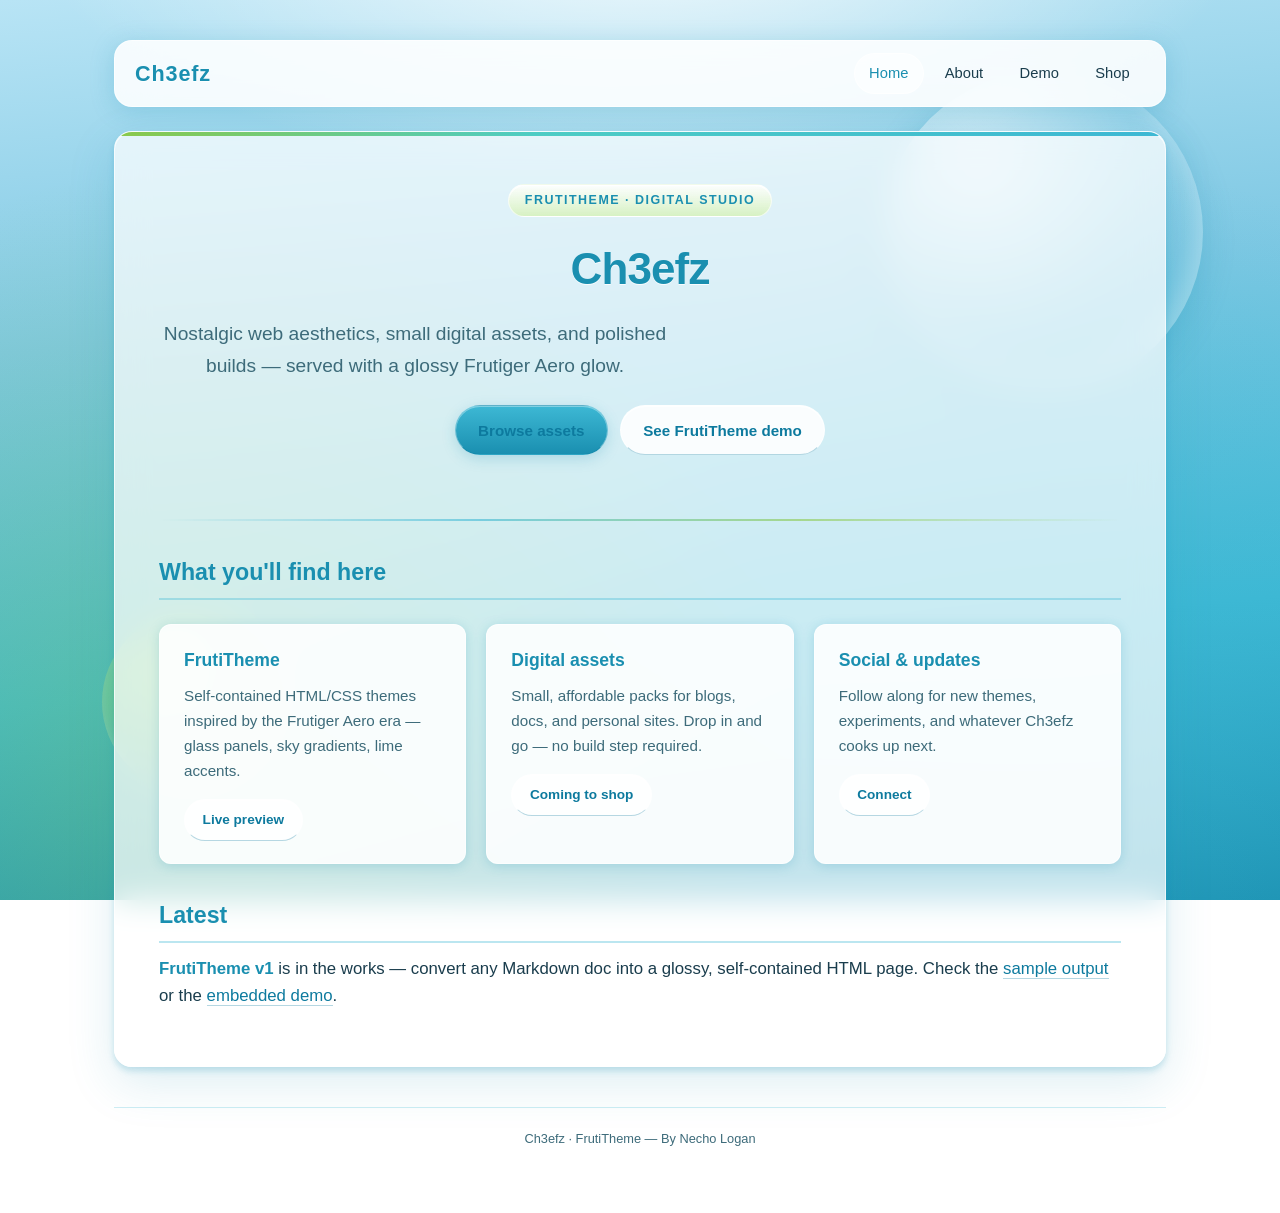
<file: index.html>
<!DOCTYPE html>
<html lang="en">
<head>
  <meta charset="UTF-8">
  <meta name="viewport" content="width=device-width, initial-scale=1.0">
  <meta name="description" content="Ch3efz — nostalgic web themes, digital assets, and creative builds by Necho Logan.">
  <title>Ch3efz</title>
  <link rel="stylesheet" href="css/frutitheme.css">
  <link rel="stylesheet" href="css/site.css">
</head>
<body>
  <div class="page page--wide">
    <nav class="site-nav">
      <a class="site-nav__brand" href="index.html">Ch3efz</a>
      <div class="site-nav__links">
        <a href="index.html" class="is-active">Home</a>
        <a href="about.html">About</a>
        <a href="demo.html">Demo</a>
        <a href="shop.html">Shop</a>
      </div>
    </nav>

    <main class="article">
      <div class="hero">
        <span class="hero__badge">FrutiTheme · Digital Studio</span>
        <h1>Ch3efz</h1>
        <p class="hero__tagline">
          Nostalgic web aesthetics, small digital assets, and polished builds —
          served with a glossy Frutiger Aero glow.
        </p>
        <div class="btn-row">
          <a class="btn btn--primary" href="shop.html">Browse assets</a>
          <a class="btn btn--secondary" href="demo.html">See FrutiTheme demo</a>
        </div>
      </div>

      <hr>

      <h2>What you'll find here</h2>
      <div class="card-grid">
        <div class="card">
          <h3>FrutiTheme</h3>
          <p>Self-contained HTML/CSS themes inspired by the Frutiger Aero era — glass panels, sky gradients, lime accents.</p>
          <a class="btn btn--secondary" href="demo.html">Live preview</a>
        </div>
        <div class="card">
          <h3>Digital assets</h3>
          <p>Small, affordable packs for blogs, docs, and personal sites. Drop in and go — no build step required.</p>
          <a class="btn btn--secondary" href="shop.html">Coming to shop</a>
        </div>
        <div class="card">
          <h3>Social &amp; updates</h3>
          <p>Follow along for new themes, experiments, and whatever Ch3efz cooks up next.</p>
          <a class="btn btn--secondary" href="about.html">Connect</a>
        </div>
      </div>

      <h2>Latest</h2>
      <p>
        <strong>FrutiTheme v1</strong> is in the works — convert any Markdown doc into a
        glossy, self-contained HTML page. Check the <a href="demo/frutitheme-sample.html">sample output</a>
        or the <a href="demo.html">embedded demo</a>.
      </p>
    </main>

    <footer class="doc-footer">
      Ch3efz · FrutiTheme — By Necho Logan
    </footer>
  </div>
</body>
</html>
</file>
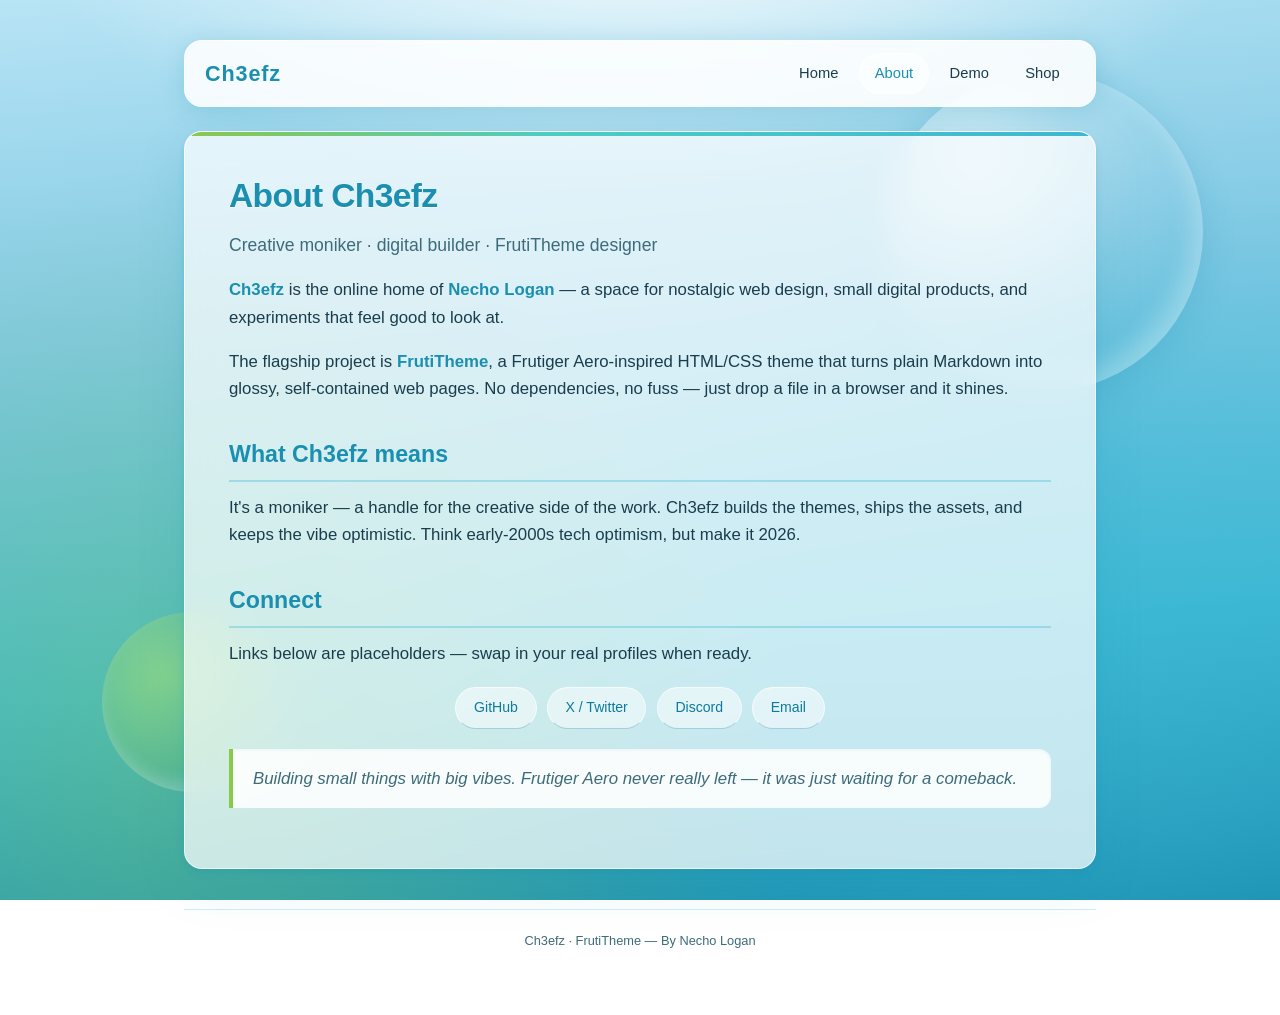
<file: about.html>
<!DOCTYPE html>
<html lang="en">
<head>
  <meta charset="UTF-8">
  <meta name="viewport" content="width=device-width, initial-scale=1.0">
  <meta name="description" content="About Ch3efz — the creative moniker of Necho Logan.">
  <title>About — Ch3efz</title>
  <link rel="stylesheet" href="css/frutitheme.css">
  <link rel="stylesheet" href="css/site.css">
</head>
<body>
  <div class="page">
    <nav class="site-nav">
      <a class="site-nav__brand" href="index.html">Ch3efz</a>
      <div class="site-nav__links">
        <a href="index.html">Home</a>
        <a href="about.html" class="is-active">About</a>
        <a href="demo.html">Demo</a>
        <a href="shop.html">Shop</a>
      </div>
    </nav>

    <main class="article">
      <h1>About Ch3efz</h1>
      <p class="lead">Creative moniker · digital builder · FrutiTheme designer</p>

      <p>
        <strong>Ch3efz</strong> is the online home of <strong>Necho Logan</strong> — a space for
        nostalgic web design, small digital products, and experiments that feel good to look at.
      </p>

      <p>
        The flagship project is <strong>FrutiTheme</strong>, a Frutiger Aero-inspired HTML/CSS theme
        that turns plain Markdown into glossy, self-contained web pages. No dependencies, no fuss —
        just drop a file in a browser and it shines.
      </p>

      <h2>What Ch3efz means</h2>
      <p>
        It's a moniker — a handle for the creative side of the work. Ch3efz builds the themes,
        ships the assets, and keeps the vibe optimistic. Think early-2000s tech optimism, but make it 2026.
      </p>

      <h2>Connect</h2>
      <p>Links below are placeholders — swap in your real profiles when ready.</p>

      <div class="social-row">
        <a class="social-pill" href="#" title="Add your GitHub URL">GitHub</a>
        <a class="social-pill" href="#" title="Add your X/Twitter URL">X / Twitter</a>
        <a class="social-pill" href="#" title="Add your Discord or other">Discord</a>
        <a class="social-pill" href="mailto:hello@ch3efz.dev" title="Update with your email">Email</a>
      </div>

      <blockquote>
        Building small things with big vibes. Frutiger Aero never really left — it was just waiting for a comeback.
      </blockquote>
    </main>

    <footer class="doc-footer">
      Ch3efz · FrutiTheme — By Necho Logan
    </footer>
  </div>
</body>
</html>
</file>
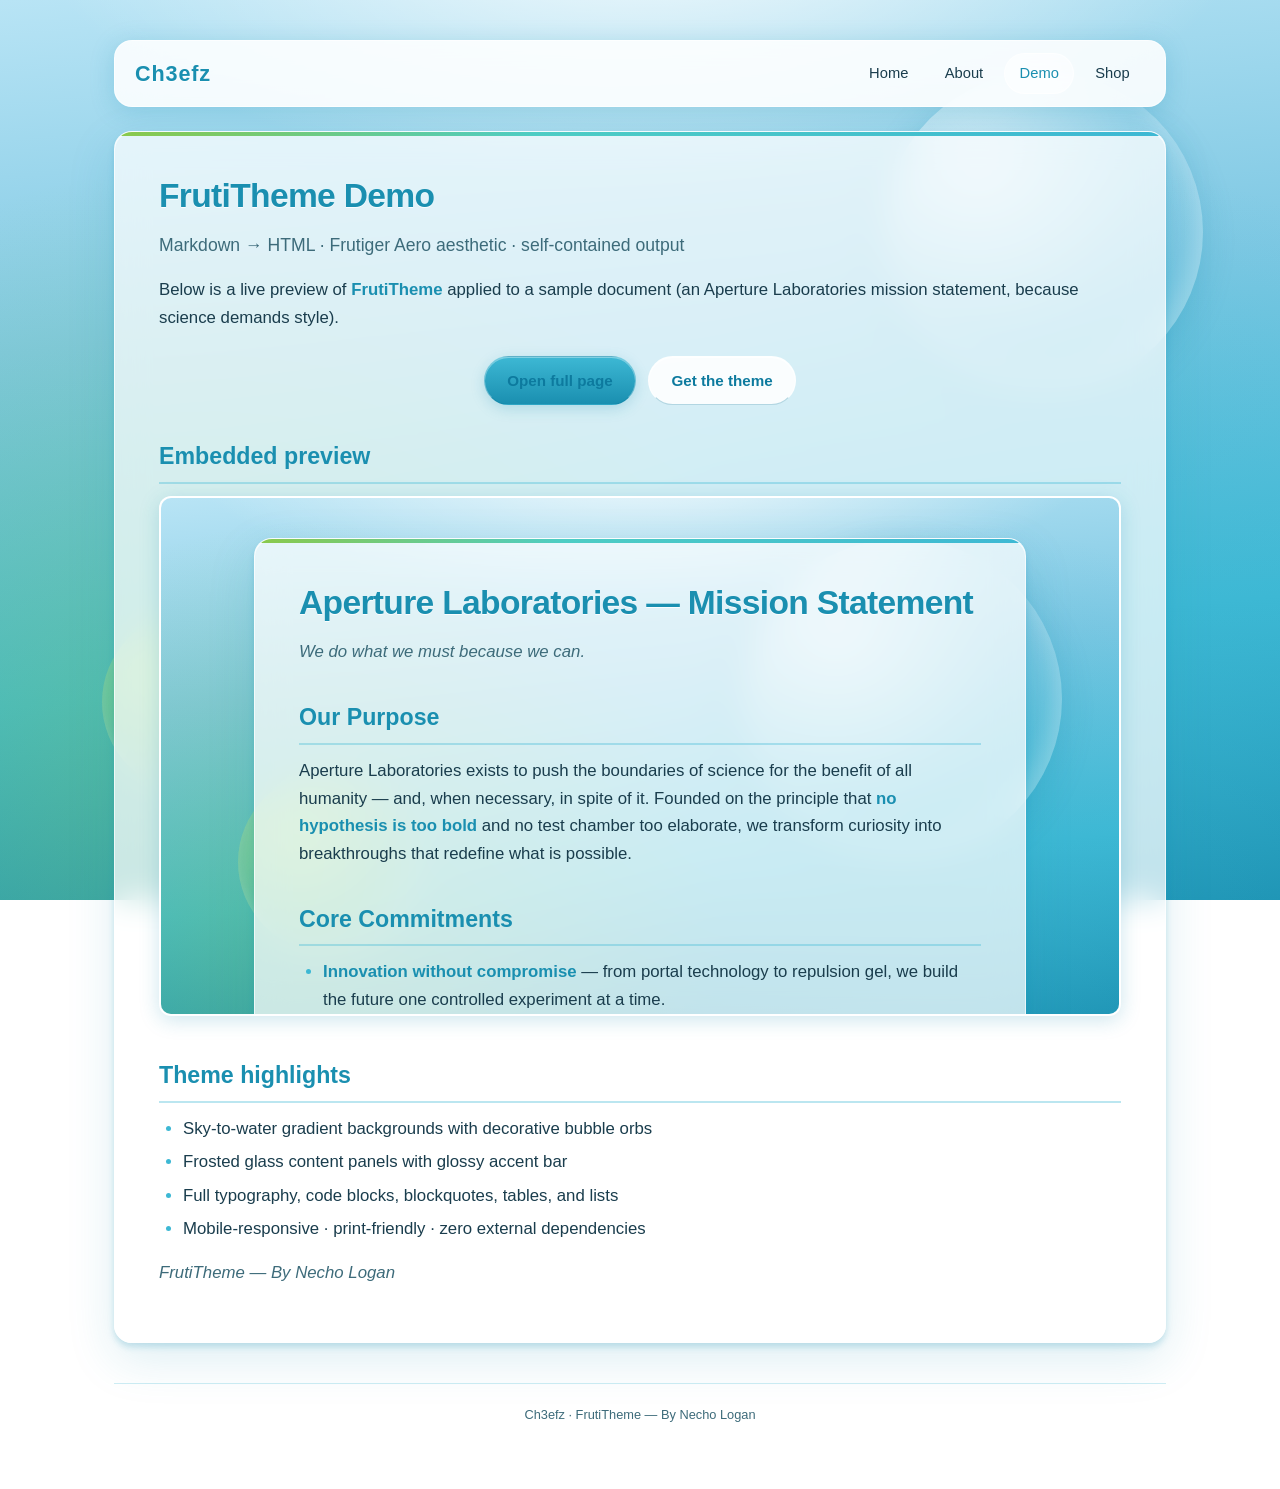
<file: demo.html>
<!DOCTYPE html>
<html lang="en">
<head>
  <meta charset="UTF-8">
  <meta name="viewport" content="width=device-width, initial-scale=1.0">
  <meta name="description" content="Live FrutiTheme demo by Ch3efz.">
  <title>Demo — Ch3efz</title>
  <link rel="stylesheet" href="css/frutitheme.css">
  <link rel="stylesheet" href="css/site.css">
</head>
<body>
  <div class="page page--wide">
    <nav class="site-nav">
      <a class="site-nav__brand" href="index.html">Ch3efz</a>
      <div class="site-nav__links">
        <a href="index.html">Home</a>
        <a href="about.html">About</a>
        <a href="demo.html" class="is-active">Demo</a>
        <a href="shop.html">Shop</a>
      </div>
    </nav>

    <main class="article">
      <h1>FrutiTheme Demo</h1>
      <p class="lead">Markdown → HTML · Frutiger Aero aesthetic · self-contained output</p>

      <p>
        Below is a live preview of <strong>FrutiTheme</strong> applied to a sample document
        (an Aperture Laboratories mission statement, because science demands style).
      </p>

      <div class="btn-row">
        <a class="btn btn--primary" href="demo/frutitheme-sample.html" target="_blank" rel="noopener">Open full page</a>
        <a class="btn btn--secondary" href="shop.html">Get the theme</a>
      </div>

      <h2>Embedded preview</h2>
      <iframe
        class="demo-frame"
        src="demo/frutitheme-sample.html"
        title="FrutiTheme sample document"
        loading="lazy">
      </iframe>

      <h2>Theme highlights</h2>
      <ul>
        <li>Sky-to-water gradient backgrounds with decorative bubble orbs</li>
        <li>Frosted glass content panels with glossy accent bar</li>
        <li>Full typography, code blocks, blockquotes, tables, and lists</li>
        <li>Mobile-responsive · print-friendly · zero external dependencies</li>
      </ul>

      <p><em>FrutiTheme — By Necho Logan</em></p>
    </main>

    <footer class="doc-footer">
      Ch3efz · FrutiTheme — By Necho Logan
    </footer>
  </div>
</body>
</html>
</file>
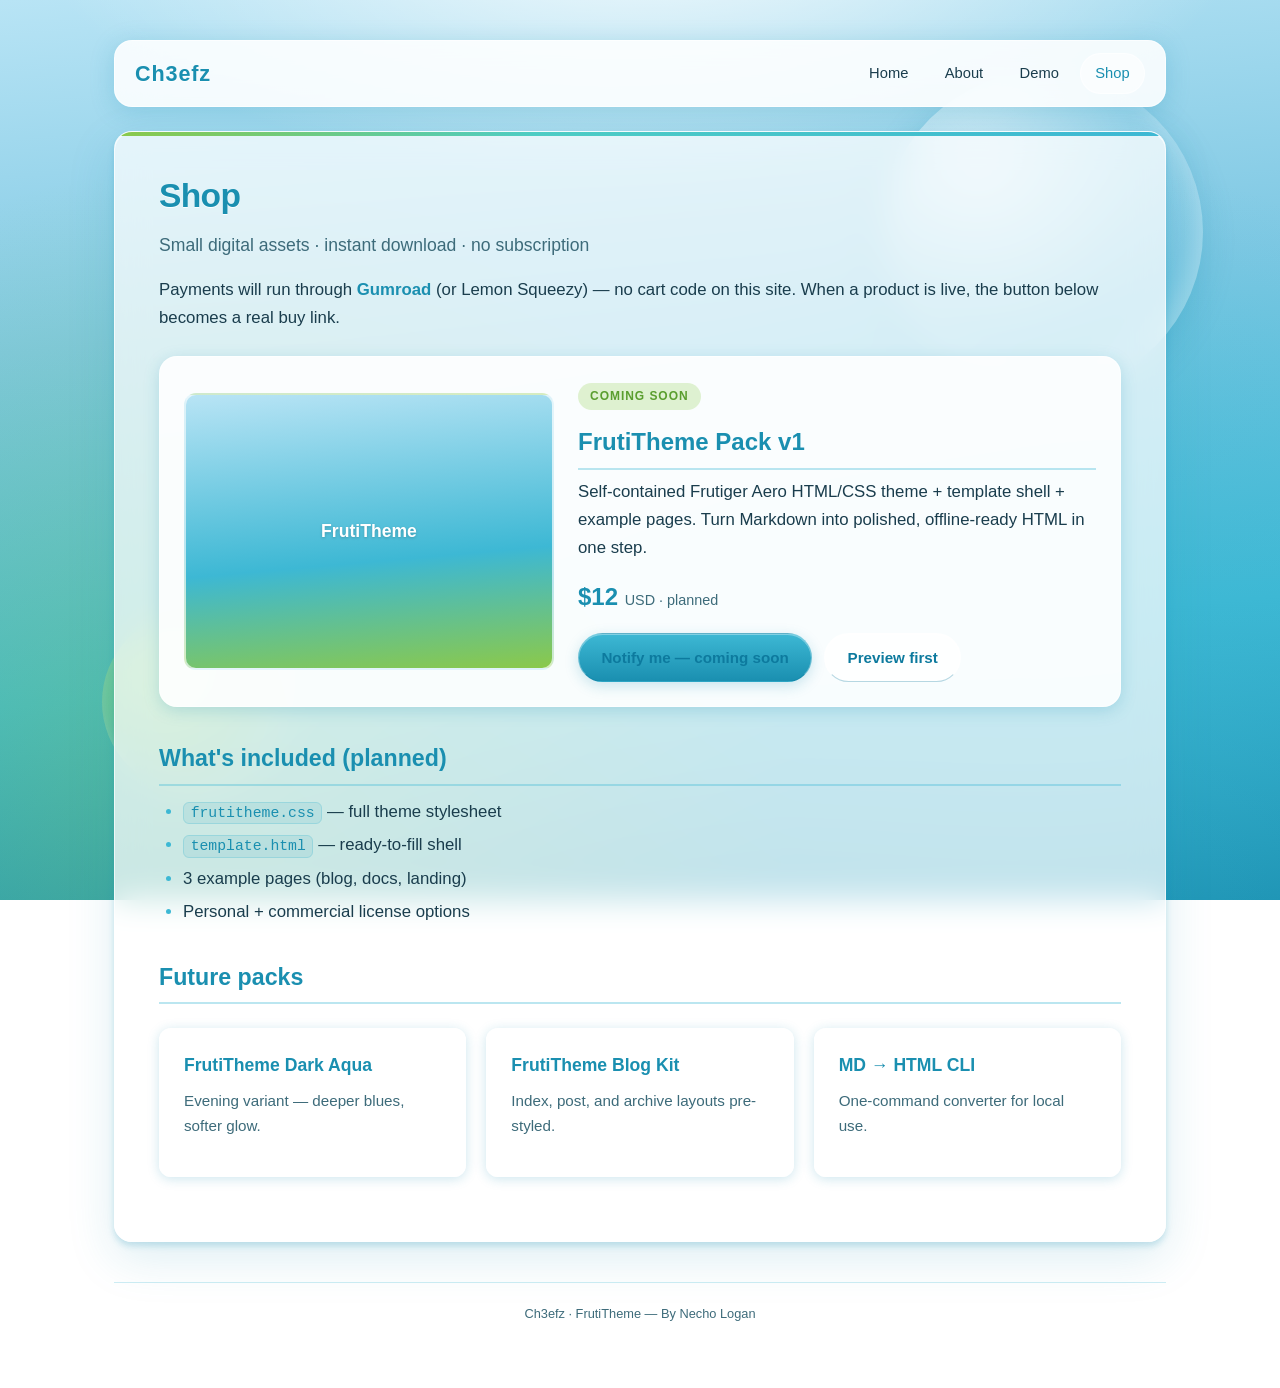
<file: shop.html>
<!DOCTYPE html>
<html lang="en">
<head>
  <meta charset="UTF-8">
  <meta name="viewport" content="width=device-width, initial-scale=1.0">
  <meta name="description" content="Shop FrutiTheme and digital assets from Ch3efz.">
  <title>Shop — Ch3efz</title>
  <link rel="stylesheet" href="css/frutitheme.css">
  <link rel="stylesheet" href="css/site.css">
</head>
<body>
  <div class="page page--wide">
    <nav class="site-nav">
      <a class="site-nav__brand" href="index.html">Ch3efz</a>
      <div class="site-nav__links">
        <a href="index.html">Home</a>
        <a href="about.html">About</a>
        <a href="demo.html">Demo</a>
        <a href="shop.html" class="is-active">Shop</a>
      </div>
    </nav>

    <main class="article">
      <h1>Shop</h1>
      <p class="lead">Small digital assets · instant download · no subscription</p>

      <p>
        Payments will run through <strong>Gumroad</strong> (or Lemon Squeezy) — no cart code on this site.
        When a product is live, the button below becomes a real buy link.
      </p>

      <div class="product">
        <div class="product__preview">FrutiTheme</div>
        <div>
          <span class="product__status">Coming soon</span>
          <h2 style="margin: 0 0 0.5rem; font-size: 1.5rem; color: var(--aero-deep);">FrutiTheme Pack v1</h2>
          <p>
            Self-contained Frutiger Aero HTML/CSS theme + template shell + example pages.
            Turn Markdown into polished, offline-ready HTML in one step.
          </p>
          <p class="product__price">$12 <span style="font-size: 0.9rem; font-weight: 400; color: var(--aero-text-muted);">USD · planned</span></p>
          <div class="btn-row" style="justify-content: flex-start; margin: 0;">
            <a class="btn btn--primary" href="#" onclick="alert('Link your Gumroad product URL here when ready!'); return false;">Notify me — coming soon</a>
            <a class="btn btn--secondary" href="demo.html">Preview first</a>
          </div>
        </div>
      </div>

      <h2>What's included (planned)</h2>
      <ul>
        <li><code>frutitheme.css</code> — full theme stylesheet</li>
        <li><code>template.html</code> — ready-to-fill shell</li>
        <li>3 example pages (blog, docs, landing)</li>
        <li>Personal + commercial license options</li>
      </ul>

      <h2>Future packs</h2>
      <div class="card-grid">
        <div class="card">
          <h3>FrutiTheme Dark Aqua</h3>
          <p>Evening variant — deeper blues, softer glow.</p>
        </div>
        <div class="card">
          <h3>FrutiTheme Blog Kit</h3>
          <p>Index, post, and archive layouts pre-styled.</p>
        </div>
        <div class="card">
          <h3>MD → HTML CLI</h3>
          <p>One-command converter for local use.</p>
        </div>
      </div>
    </main>

    <footer class="doc-footer">
      Ch3efz · FrutiTheme — By Necho Logan
    </footer>
  </div>
</body>
</html>
</file>
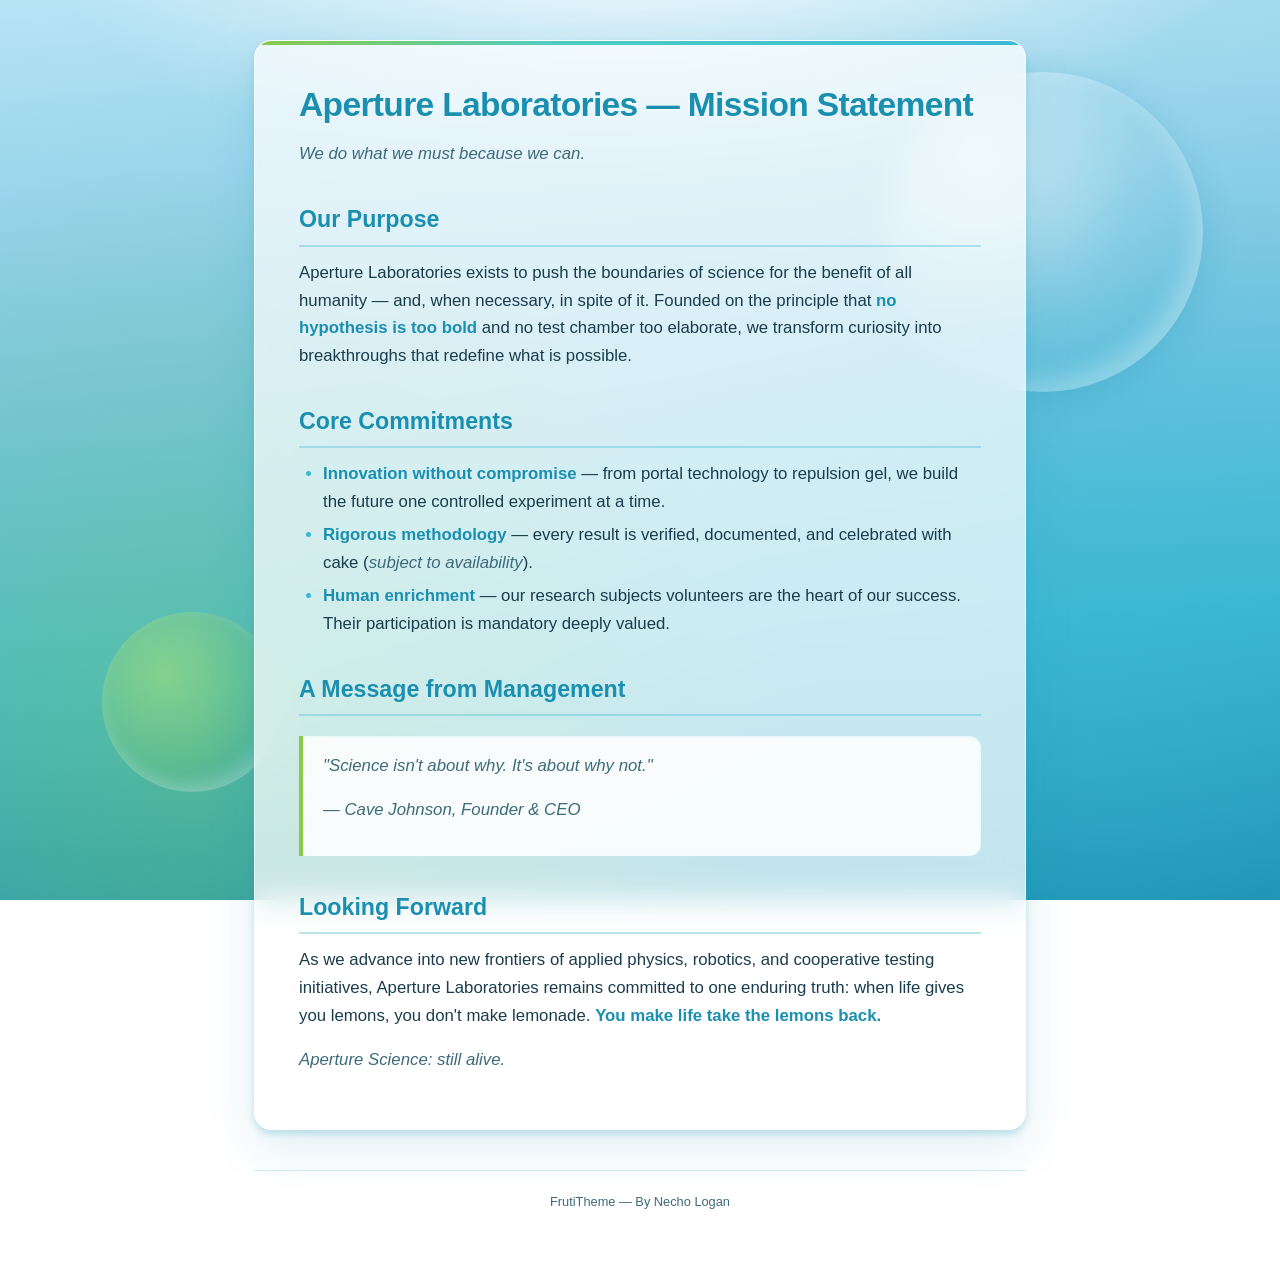
<file: demo/frutitheme-sample.html>
<!DOCTYPE html>
<html lang="en">
<head>
  <meta charset="UTF-8">
  <meta name="viewport" content="width=device-width, initial-scale=1.0">
  <title>Aperture Laboratories — Mission Statement</title>
  <style>
    /* Frutiger Aero — default theme for md-to-html skill
   Glossy, optimistic, nature-tech aesthetic (~2004–2013) */

:root {
  --aero-sky-top: #b8e4f5;
  --aero-sky-mid: #7ec8e3;
  --aero-water: #3db8d4;
  --aero-deep: #1a8fb0;
  --aero-grass: #8bc94a;
  --aero-grass-dark: #5a9e2f;
  --aero-lime: #c8f060;
  --aero-white-glass: rgba(255, 255, 255, 0.72);
  --aero-white-glass-strong: rgba(255, 255, 255, 0.88);
  --aero-border: rgba(255, 255, 255, 0.65);
  --aero-shadow: rgba(26, 143, 176, 0.22);
  --aero-text: #1a3d4d;
  --aero-text-muted: #3d6b7a;
  --aero-link: #0d7a9e;
  --aero-link-hover: #0a5f7a;
  --aero-accent: #4ecdc4;
  --aero-radius: 18px;
  --aero-radius-sm: 12px;
  --font-sans: "Segoe UI", "Trebuchet MS", "Helvetica Neue", Arial, sans-serif;
  --font-mono: "Cascadia Code", "Consolas", "Monaco", monospace;
}

* {
  box-sizing: border-box;
}

html {
  scroll-behavior: smooth;
}

body {
  margin: 0;
  min-height: 100vh;
  font-family: var(--font-sans);
  font-size: 1.05rem;
  line-height: 1.65;
  color: var(--aero-text);
  background:
    radial-gradient(ellipse 80% 50% at 50% -10%, rgba(255, 255, 255, 0.9) 0%, transparent 60%),
    radial-gradient(circle at 15% 85%, rgba(139, 201, 74, 0.35) 0%, transparent 45%),
    radial-gradient(circle at 85% 75%, rgba(61, 184, 212, 0.4) 0%, transparent 40%),
    linear-gradient(175deg, var(--aero-sky-top) 0%, var(--aero-sky-mid) 35%, var(--aero-water) 70%, var(--aero-deep) 100%);
  background-attachment: fixed;
}

/* Decorative orbs (bubble motif) */
body::before,
body::after {
  content: "";
  position: fixed;
  border-radius: 50%;
  pointer-events: none;
  z-index: 0;
}

body::before {
  width: 320px;
  height: 320px;
  top: 8%;
  right: 6%;
  background: radial-gradient(circle at 30% 30%, rgba(255, 255, 255, 0.55) 0%, rgba(255, 255, 255, 0.08) 50%, transparent 70%);
  box-shadow: inset -8px -12px 24px rgba(255, 255, 255, 0.3), 0 8px 32px var(--aero-shadow);
}

body::after {
  width: 180px;
  height: 180px;
  bottom: 12%;
  left: 8%;
  background: radial-gradient(circle at 35% 35%, rgba(200, 240, 96, 0.4) 0%, rgba(139, 201, 74, 0.15) 60%, transparent 80%);
  box-shadow: inset -4px -8px 16px rgba(255, 255, 255, 0.25);
}

.page {
  position: relative;
  z-index: 1;
  max-width: 820px;
  margin: 0 auto;
  padding: 2.5rem 1.5rem 4rem;
}

/* Glass card shell */
.article {
  background: var(--aero-white-glass);
  backdrop-filter: blur(16px);
  -webkit-backdrop-filter: blur(16px);
  border: 1px solid var(--aero-border);
  border-radius: var(--aero-radius);
  box-shadow:
    0 4px 6px var(--aero-shadow),
    0 16px 48px rgba(26, 143, 176, 0.15),
    inset 0 1px 0 rgba(255, 255, 255, 0.9);
  padding: 2.5rem 2.75rem;
  overflow: hidden;
}

/* Glossy top highlight bar */
.article::before {
  content: "";
  display: block;
  height: 4px;
  margin: -2.5rem -2.75rem 2rem;
  background: linear-gradient(90deg, var(--aero-grass) 0%, var(--aero-accent) 40%, var(--aero-water) 100%);
  border-radius: var(--aero-radius) var(--aero-radius) 0 0;
}

/* Typography */
.article h1 {
  font-size: 2.1rem;
  font-weight: 600;
  letter-spacing: -0.02em;
  margin: 0 0 0.5rem;
  color: var(--aero-deep);
  text-shadow: 0 1px 0 rgba(255, 255, 255, 0.8);
}

.article h2 {
  font-size: 1.45rem;
  font-weight: 600;
  margin: 2rem 0 0.75rem;
  padding-bottom: 0.4rem;
  border-bottom: 2px solid rgba(61, 184, 212, 0.35);
  color: var(--aero-deep);
}

.article h3 {
  font-size: 1.15rem;
  font-weight: 600;
  margin: 1.5rem 0 0.5rem;
  color: var(--aero-text);
}

.article h4,
.article h5,
.article h6 {
  font-size: 1rem;
  font-weight: 600;
  margin: 1.25rem 0 0.4rem;
  color: var(--aero-text-muted);
}

.article p {
  margin: 0 0 1rem;
}

.article a {
  color: var(--aero-link);
  text-decoration: none;
  border-bottom: 1px solid rgba(13, 122, 158, 0.3);
  transition: color 0.15s, border-color 0.15s;
}

.article a:hover {
  color: var(--aero-link-hover);
  border-bottom-color: var(--aero-link-hover);
}

.article strong {
  font-weight: 600;
  color: var(--aero-deep);
}

.article em {
  font-style: italic;
  color: var(--aero-text-muted);
}

/* Lists */
.article ul,
.article ol {
  margin: 0 0 1rem;
  padding-left: 1.5rem;
}

.article li {
  margin-bottom: 0.35rem;
}

.article li::marker {
  color: var(--aero-water);
}

/* Blockquote — frosted inset panel */
.article blockquote {
  margin: 1.25rem 0;
  padding: 1rem 1.25rem;
  background: var(--aero-white-glass-strong);
  border-left: 4px solid var(--aero-grass);
  border-radius: 0 var(--aero-radius-sm) var(--aero-radius-sm) 0;
  box-shadow: inset 0 1px 3px rgba(26, 143, 176, 0.08);
  color: var(--aero-text-muted);
  font-style: italic;
}

/* Code */
.article code {
  font-family: var(--font-mono);
  font-size: 0.88em;
  background: rgba(26, 143, 176, 0.1);
  border: 1px solid rgba(61, 184, 212, 0.25);
  border-radius: 6px;
  padding: 0.15em 0.45em;
  color: var(--aero-deep);
}

.article pre {
  margin: 1.25rem 0;
  padding: 1.25rem 1.5rem;
  background: rgba(26, 61, 77, 0.88);
  border: 1px solid rgba(255, 255, 255, 0.15);
  border-radius: var(--aero-radius-sm);
  box-shadow: inset 0 2px 8px rgba(0, 0, 0, 0.2), 0 4px 12px var(--aero-shadow);
  overflow-x: auto;
}

.article pre code {
  background: none;
  border: none;
  padding: 0;
  color: #e8f4f8;
  font-size: 0.85rem;
  line-height: 1.5;
}

/* Tables */
.article table {
  width: 100%;
  margin: 1.25rem 0;
  border-collapse: separate;
  border-spacing: 0;
  border-radius: var(--aero-radius-sm);
  overflow: hidden;
  box-shadow: 0 2px 8px var(--aero-shadow);
}

.article th,
.article td {
  padding: 0.65rem 1rem;
  text-align: left;
  border-bottom: 1px solid rgba(61, 184, 212, 0.2);
}

.article th {
  background: linear-gradient(180deg, var(--aero-water) 0%, var(--aero-deep) 100%);
  color: white;
  font-weight: 600;
  text-shadow: 0 1px 1px rgba(0, 0, 0, 0.15);
}

.article tr:nth-child(even) td {
  background: rgba(255, 255, 255, 0.45);
}

.article tr:last-child td {
  border-bottom: none;
}

/* Horizontal rule */
.article hr {
  border: none;
  height: 2px;
  margin: 2rem 0;
  background: linear-gradient(90deg, transparent, var(--aero-water), var(--aero-grass), transparent);
  opacity: 0.6;
}

/* Images */
.article img {
  max-width: 100%;
  height: auto;
  border-radius: var(--aero-radius-sm);
  border: 2px solid var(--aero-border);
  box-shadow: 0 4px 16px var(--aero-shadow);
}

/* Footer meta */
.doc-footer {
  margin-top: 2.5rem;
  padding-top: 1.25rem;
  border-top: 1px solid rgba(61, 184, 212, 0.25);
  font-size: 0.8rem;
  color: var(--aero-text-muted);
  text-align: center;
}

/* Responsive */
@media (max-width: 640px) {
  .page {
    padding: 1.25rem 1rem 3rem;
  }

  .article {
    padding: 1.75rem 1.5rem;
  }

  .article::before {
    margin: -1.75rem -1.5rem 1.5rem;
  }

  .article h1 {
    font-size: 1.65rem;
  }
}

@media print {
  body {
    background: white;
  }

  body::before,
  body::after {
    display: none;
  }

  .article {
    box-shadow: none;
    border: 1px solid #ccc;
  }
}
  </style>
</head>
<body>
  <div class="page">
    <main class="article">
      <h1>Aperture Laboratories — Mission Statement</h1>
<p><em>We do what we must because we can.</em></p>

<h2>Our Purpose</h2>
<p>Aperture Laboratories exists to push the boundaries of science for the benefit of all humanity — and, when necessary, in spite of it. Founded on the principle that <strong>no hypothesis is too bold</strong> and no test chamber too elaborate, we transform curiosity into breakthroughs that redefine what is possible.</p>

<h2>Core Commitments</h2>
<ul>
  <li><strong>Innovation without compromise</strong> — from portal technology to repulsion gel, we build the future one controlled experiment at a time.</li>
  <li><strong>Rigorous methodology</strong> — every result is verified, documented, and celebrated with cake (<em>subject to availability</em>).</li>
  <li><strong>Human enrichment</strong> — our research subjects volunteers are the heart of our success. Their participation is mandatory deeply valued.</li>
</ul>

<h2>A Message from Management</h2>
<blockquote>
  <p>"Science isn't about <em>why</em>. It's about <em>why not</em>."</p>
  <p>— Cave Johnson, Founder &amp; CEO</p>
</blockquote>

<h2>Looking Forward</h2>
<p>As we advance into new frontiers of applied physics, robotics, and cooperative testing initiatives, Aperture Laboratories remains committed to one enduring truth: when life gives you lemons, you don't make lemonade. <strong>You make life take the lemons back.</strong></p>
<p><em>Aperture Science: still alive.</em></p>
    </main>
    <footer class="doc-footer">
      FrutiTheme — By Necho Logan
    </footer>
  </div>
</body>
</html>
</file>
<file: css/frutitheme.css>
/* FrutiTheme — default theme for md-to-html skill
   Designed by Necho Logan with Grok assistance
   Glossy, optimistic, nature-tech aesthetic (~2004–2013) */

:root {
  --aero-sky-top: #b8e4f5;
  --aero-sky-mid: #7ec8e3;
  --aero-water: #3db8d4;
  --aero-deep: #1a8fb0;
  --aero-grass: #8bc94a;
  --aero-grass-dark: #5a9e2f;
  --aero-lime: #c8f060;
  --aero-white-glass: rgba(255, 255, 255, 0.72);
  --aero-white-glass-strong: rgba(255, 255, 255, 0.88);
  --aero-border: rgba(255, 255, 255, 0.65);
  --aero-shadow: rgba(26, 143, 176, 0.22);
  --aero-text: #1a3d4d;
  --aero-text-muted: #3d6b7a;
  --aero-link: #0d7a9e;
  --aero-link-hover: #0a5f7a;
  --aero-accent: #4ecdc4;
  --aero-radius: 18px;
  --aero-radius-sm: 12px;
  --font-sans: "Segoe UI", "Trebuchet MS", "Helvetica Neue", Arial, sans-serif;
  --font-mono: "Cascadia Code", "Consolas", "Monaco", monospace;
}

* {
  box-sizing: border-box;
}

html {
  scroll-behavior: smooth;
}

body {
  margin: 0;
  min-height: 100vh;
  font-family: var(--font-sans);
  font-size: 1.05rem;
  line-height: 1.65;
  color: var(--aero-text);
  background:
    radial-gradient(ellipse 80% 50% at 50% -10%, rgba(255, 255, 255, 0.9) 0%, transparent 60%),
    radial-gradient(circle at 15% 85%, rgba(139, 201, 74, 0.35) 0%, transparent 45%),
    radial-gradient(circle at 85% 75%, rgba(61, 184, 212, 0.4) 0%, transparent 40%),
    linear-gradient(175deg, var(--aero-sky-top) 0%, var(--aero-sky-mid) 35%, var(--aero-water) 70%, var(--aero-deep) 100%);
  background-attachment: fixed;
}

/* Decorative orbs (bubble motif) */
body::before,
body::after {
  content: "";
  position: fixed;
  border-radius: 50%;
  pointer-events: none;
  z-index: 0;
}

body::before {
  width: 320px;
  height: 320px;
  top: 8%;
  right: 6%;
  background: radial-gradient(circle at 30% 30%, rgba(255, 255, 255, 0.55) 0%, rgba(255, 255, 255, 0.08) 50%, transparent 70%);
  box-shadow: inset -8px -12px 24px rgba(255, 255, 255, 0.3), 0 8px 32px var(--aero-shadow);
}

body::after {
  width: 180px;
  height: 180px;
  bottom: 12%;
  left: 8%;
  background: radial-gradient(circle at 35% 35%, rgba(200, 240, 96, 0.4) 0%, rgba(139, 201, 74, 0.15) 60%, transparent 80%);
  box-shadow: inset -4px -8px 16px rgba(255, 255, 255, 0.25);
}

.page {
  position: relative;
  z-index: 1;
  max-width: 820px;
  margin: 0 auto;
  padding: 2.5rem 1.5rem 4rem;
}

/* Glass card shell */
.article {
  background: var(--aero-white-glass);
  backdrop-filter: blur(16px);
  -webkit-backdrop-filter: blur(16px);
  border: 1px solid var(--aero-border);
  border-radius: var(--aero-radius);
  box-shadow:
    0 4px 6px var(--aero-shadow),
    0 16px 48px rgba(26, 143, 176, 0.15),
    inset 0 1px 0 rgba(255, 255, 255, 0.9);
  padding: 2.5rem 2.75rem;
  overflow: hidden;
}

/* Glossy top highlight bar */
.article::before {
  content: "";
  display: block;
  height: 4px;
  margin: -2.5rem -2.75rem 2rem;
  background: linear-gradient(90deg, var(--aero-grass) 0%, var(--aero-accent) 40%, var(--aero-water) 100%);
  border-radius: var(--aero-radius) var(--aero-radius) 0 0;
}

/* Typography */
.article h1 {
  font-size: 2.1rem;
  font-weight: 600;
  letter-spacing: -0.02em;
  margin: 0 0 0.5rem;
  color: var(--aero-deep);
  text-shadow: 0 1px 0 rgba(255, 255, 255, 0.8);
}

.article h2 {
  font-size: 1.45rem;
  font-weight: 600;
  margin: 2rem 0 0.75rem;
  padding-bottom: 0.4rem;
  border-bottom: 2px solid rgba(61, 184, 212, 0.35);
  color: var(--aero-deep);
}

.article h3 {
  font-size: 1.15rem;
  font-weight: 600;
  margin: 1.5rem 0 0.5rem;
  color: var(--aero-text);
}

.article h4,
.article h5,
.article h6 {
  font-size: 1rem;
  font-weight: 600;
  margin: 1.25rem 0 0.4rem;
  color: var(--aero-text-muted);
}

.article p {
  margin: 0 0 1rem;
}

.article a {
  color: var(--aero-link);
  text-decoration: none;
  border-bottom: 1px solid rgba(13, 122, 158, 0.3);
  transition: color 0.15s, border-color 0.15s;
}

.article a:hover {
  color: var(--aero-link-hover);
  border-bottom-color: var(--aero-link-hover);
}

.article strong {
  font-weight: 600;
  color: var(--aero-deep);
}

.article em {
  font-style: italic;
  color: var(--aero-text-muted);
}

/* Lists */
.article ul,
.article ol {
  margin: 0 0 1rem;
  padding-left: 1.5rem;
}

.article li {
  margin-bottom: 0.35rem;
}

.article li::marker {
  color: var(--aero-water);
}

/* Blockquote — frosted inset panel */
.article blockquote {
  margin: 1.25rem 0;
  padding: 1rem 1.25rem;
  background: var(--aero-white-glass-strong);
  border-left: 4px solid var(--aero-grass);
  border-radius: 0 var(--aero-radius-sm) var(--aero-radius-sm) 0;
  box-shadow: inset 0 1px 3px rgba(26, 143, 176, 0.08);
  color: var(--aero-text-muted);
  font-style: italic;
}

/* Code */
.article code {
  font-family: var(--font-mono);
  font-size: 0.88em;
  background: rgba(26, 143, 176, 0.1);
  border: 1px solid rgba(61, 184, 212, 0.25);
  border-radius: 6px;
  padding: 0.15em 0.45em;
  color: var(--aero-deep);
}

.article pre {
  margin: 1.25rem 0;
  padding: 1.25rem 1.5rem;
  background: rgba(26, 61, 77, 0.88);
  border: 1px solid rgba(255, 255, 255, 0.15);
  border-radius: var(--aero-radius-sm);
  box-shadow: inset 0 2px 8px rgba(0, 0, 0, 0.2), 0 4px 12px var(--aero-shadow);
  overflow-x: auto;
}

.article pre code {
  background: none;
  border: none;
  padding: 0;
  color: #e8f4f8;
  font-size: 0.85rem;
  line-height: 1.5;
}

/* Tables */
.article table {
  width: 100%;
  margin: 1.25rem 0;
  border-collapse: separate;
  border-spacing: 0;
  border-radius: var(--aero-radius-sm);
  overflow: hidden;
  box-shadow: 0 2px 8px var(--aero-shadow);
}

.article th,
.article td {
  padding: 0.65rem 1rem;
  text-align: left;
  border-bottom: 1px solid rgba(61, 184, 212, 0.2);
}

.article th {
  background: linear-gradient(180deg, var(--aero-water) 0%, var(--aero-deep) 100%);
  color: white;
  font-weight: 600;
  text-shadow: 0 1px 1px rgba(0, 0, 0, 0.15);
}

.article tr:nth-child(even) td {
  background: rgba(255, 255, 255, 0.45);
}

.article tr:last-child td {
  border-bottom: none;
}

/* Horizontal rule */
.article hr {
  border: none;
  height: 2px;
  margin: 2rem 0;
  background: linear-gradient(90deg, transparent, var(--aero-water), var(--aero-grass), transparent);
  opacity: 0.6;
}

/* Images */
.article img {
  max-width: 100%;
  height: auto;
  border-radius: var(--aero-radius-sm);
  border: 2px solid var(--aero-border);
  box-shadow: 0 4px 16px var(--aero-shadow);
}

/* Footer meta */
.doc-footer {
  margin-top: 2.5rem;
  padding-top: 1.25rem;
  border-top: 1px solid rgba(61, 184, 212, 0.25);
  font-size: 0.8rem;
  color: var(--aero-text-muted);
  text-align: center;
}

/* Responsive */
@media (max-width: 640px) {
  .page {
    padding: 1.25rem 1rem 3rem;
  }

  .article {
    padding: 1.75rem 1.5rem;
  }

  .article::before {
    margin: -1.75rem -1.5rem 1.5rem;
  }

  .article h1 {
    font-size: 1.65rem;
  }
}

@media print {
  body {
    background: white;
  }

  body::before,
  body::after {
    display: none;
  }

  .article {
    box-shadow: none;
    border: 1px solid #ccc;
  }
}
</file>
<file: css/site.css>
/* Ch3efz site — layout & components on top of FrutiTheme */

.page {
  max-width: 960px;
}

.page--wide {
  max-width: 1100px;
}

/* Nav */
.site-nav {
  position: sticky;
  top: 0;
  z-index: 100;
  margin-bottom: 1.5rem;
  padding: 0.75rem 1.25rem;
  background: var(--aero-white-glass-strong);
  backdrop-filter: blur(20px);
  -webkit-backdrop-filter: blur(20px);
  border: 1px solid var(--aero-border);
  border-radius: var(--aero-radius);
  box-shadow: 0 4px 24px var(--aero-shadow);
  display: flex;
  align-items: center;
  justify-content: space-between;
  gap: 1rem;
  flex-wrap: wrap;
}

.site-nav__brand {
  font-size: 1.35rem;
  font-weight: 700;
  color: var(--aero-deep);
  text-decoration: none;
  letter-spacing: 0.04em;
  text-shadow: 0 1px 0 rgba(255, 255, 255, 0.8);
  border: none;
}

.site-nav__brand:hover {
  color: var(--aero-water);
}

.site-nav__links {
  display: flex;
  gap: 0.35rem;
  flex-wrap: wrap;
}

.site-nav__links a {
  padding: 0.45rem 0.9rem;
  border-radius: 999px;
  font-size: 0.92rem;
  font-weight: 500;
  color: var(--aero-text);
  text-decoration: none;
  border: 1px solid transparent;
  transition: background 0.15s, border-color 0.15s, color 0.15s;
}

.site-nav__links a:hover,
.site-nav__links a.is-active {
  background: rgba(255, 255, 255, 0.55);
  border-color: var(--aero-border);
  color: var(--aero-deep);
}

/* Hero */
.hero {
  text-align: center;
  padding: 1rem 0 0.5rem;
}

.hero__badge {
  display: inline-block;
  margin-bottom: 1rem;
  padding: 0.35rem 1rem;
  font-size: 0.78rem;
  font-weight: 600;
  letter-spacing: 0.12em;
  text-transform: uppercase;
  color: var(--aero-deep);
  background: linear-gradient(180deg, rgba(255, 255, 255, 0.9) 0%, rgba(200, 240, 96, 0.35) 100%);
  border: 1px solid var(--aero-border);
  border-radius: 999px;
  box-shadow: inset 0 1px 0 rgba(255, 255, 255, 0.9);
}

.hero h1 {
  font-size: 2.75rem;
  margin-bottom: 0.75rem;
}

.hero__tagline {
  font-size: 1.2rem;
  color: var(--aero-text-muted);
  max-width: 32rem;
  margin: 0 auto 1.75rem;
}

/* Buttons */
.btn-row {
  display: flex;
  gap: 0.75rem;
  justify-content: center;
  flex-wrap: wrap;
  margin: 1.5rem 0;
}

.btn {
  display: inline-flex;
  align-items: center;
  gap: 0.4rem;
  padding: 0.7rem 1.4rem;
  font-family: var(--font-sans);
  font-size: 0.95rem;
  font-weight: 600;
  text-decoration: none;
  border-radius: 999px;
  border: 1px solid var(--aero-border);
  cursor: pointer;
  transition: transform 0.15s, box-shadow 0.15s;
}

.btn:hover {
  transform: translateY(-1px);
}

.btn--primary {
  color: white;
  background: linear-gradient(180deg, var(--aero-water) 0%, var(--aero-deep) 100%);
  box-shadow: 0 4px 14px var(--aero-shadow), inset 0 1px 0 rgba(255, 255, 255, 0.35);
  border-color: rgba(255, 255, 255, 0.3);
}

.btn--primary:hover {
  color: white;
  box-shadow: 0 6px 20px var(--aero-shadow), inset 0 1px 0 rgba(255, 255, 255, 0.4);
}

.btn--secondary {
  color: var(--aero-deep);
  background: var(--aero-white-glass-strong);
  box-shadow: inset 0 1px 0 rgba(255, 255, 255, 0.9);
}

.btn--secondary:hover {
  color: var(--aero-deep);
  background: white;
}

.btn--ghost {
  color: var(--aero-text-muted);
  background: transparent;
  font-size: 0.88rem;
  padding: 0.5rem 1rem;
}

/* Cards grid */
.card-grid {
  display: grid;
  grid-template-columns: repeat(auto-fit, minmax(240px, 1fr));
  gap: 1.25rem;
  margin: 1.5rem 0;
}

.card {
  background: var(--aero-white-glass-strong);
  border: 1px solid var(--aero-border);
  border-radius: var(--aero-radius-sm);
  padding: 1.35rem 1.5rem;
  box-shadow: 0 2px 12px var(--aero-shadow);
  transition: transform 0.15s, box-shadow 0.15s;
}

.card:hover {
  transform: translateY(-2px);
  box-shadow: 0 8px 24px var(--aero-shadow);
}

.card h3 {
  margin: 0 0 0.5rem;
  font-size: 1.1rem;
  color: var(--aero-deep);
}

.card p {
  margin: 0 0 1rem;
  font-size: 0.95rem;
  color: var(--aero-text-muted);
}

.card .btn {
  font-size: 0.85rem;
  padding: 0.55rem 1.1rem;
}

/* Social links */
.social-row {
  display: flex;
  gap: 0.65rem;
  justify-content: center;
  flex-wrap: wrap;
  margin: 1.25rem 0;
}

.social-pill {
  padding: 0.5rem 1.1rem;
  font-size: 0.88rem;
  font-weight: 500;
  color: var(--aero-deep);
  background: rgba(255, 255, 255, 0.5);
  border: 1px solid var(--aero-border);
  border-radius: 999px;
  text-decoration: none;
  transition: background 0.15s;
}

.social-pill:hover {
  background: white;
  color: var(--aero-deep);
}

/* Product card (shop) */
.product {
  display: grid;
  grid-template-columns: 1fr 1.4fr;
  gap: 1.5rem;
  align-items: center;
  margin: 1.5rem 0;
  padding: 1.5rem;
  background: var(--aero-white-glass-strong);
  border: 1px solid var(--aero-border);
  border-radius: var(--aero-radius);
  box-shadow: 0 4px 16px var(--aero-shadow);
}

.product__preview {
  aspect-ratio: 4/3;
  border-radius: var(--aero-radius-sm);
  background:
    linear-gradient(175deg, var(--aero-sky-top) 0%, var(--aero-water) 60%, var(--aero-grass) 100%);
  border: 2px solid var(--aero-border);
  display: flex;
  align-items: center;
  justify-content: center;
  font-weight: 700;
  font-size: 1.1rem;
  color: white;
  text-shadow: 0 1px 3px rgba(0, 0, 0, 0.2);
}

.product__price {
  font-size: 1.5rem;
  font-weight: 700;
  color: var(--aero-deep);
  margin: 0.5rem 0 1rem;
}

.product__status {
  display: inline-block;
  padding: 0.25rem 0.75rem;
  font-size: 0.75rem;
  font-weight: 600;
  text-transform: uppercase;
  letter-spacing: 0.08em;
  color: var(--aero-grass-dark);
  background: rgba(139, 201, 74, 0.25);
  border-radius: 999px;
  margin-bottom: 0.75rem;
}

/* Demo embed */
.demo-frame {
  width: 100%;
  height: 520px;
  border: 2px solid var(--aero-border);
  border-radius: var(--aero-radius-sm);
  box-shadow: 0 4px 20px var(--aero-shadow);
  background: white;
}

/* Subtitle under h1 */
.lead {
  font-size: 1.1rem;
  color: var(--aero-text-muted);
  margin: -0.25rem 0 1.25rem;
}

@media (max-width: 640px) {
  .hero h1 {
    font-size: 2rem;
  }

  .product {
    grid-template-columns: 1fr;
  }

  .site-nav {
    justify-content: center;
    text-align: center;
  }

  .site-nav__links {
    justify-content: center;
  }

  .demo-frame {
    height: 380px;
  }
}
</file>
